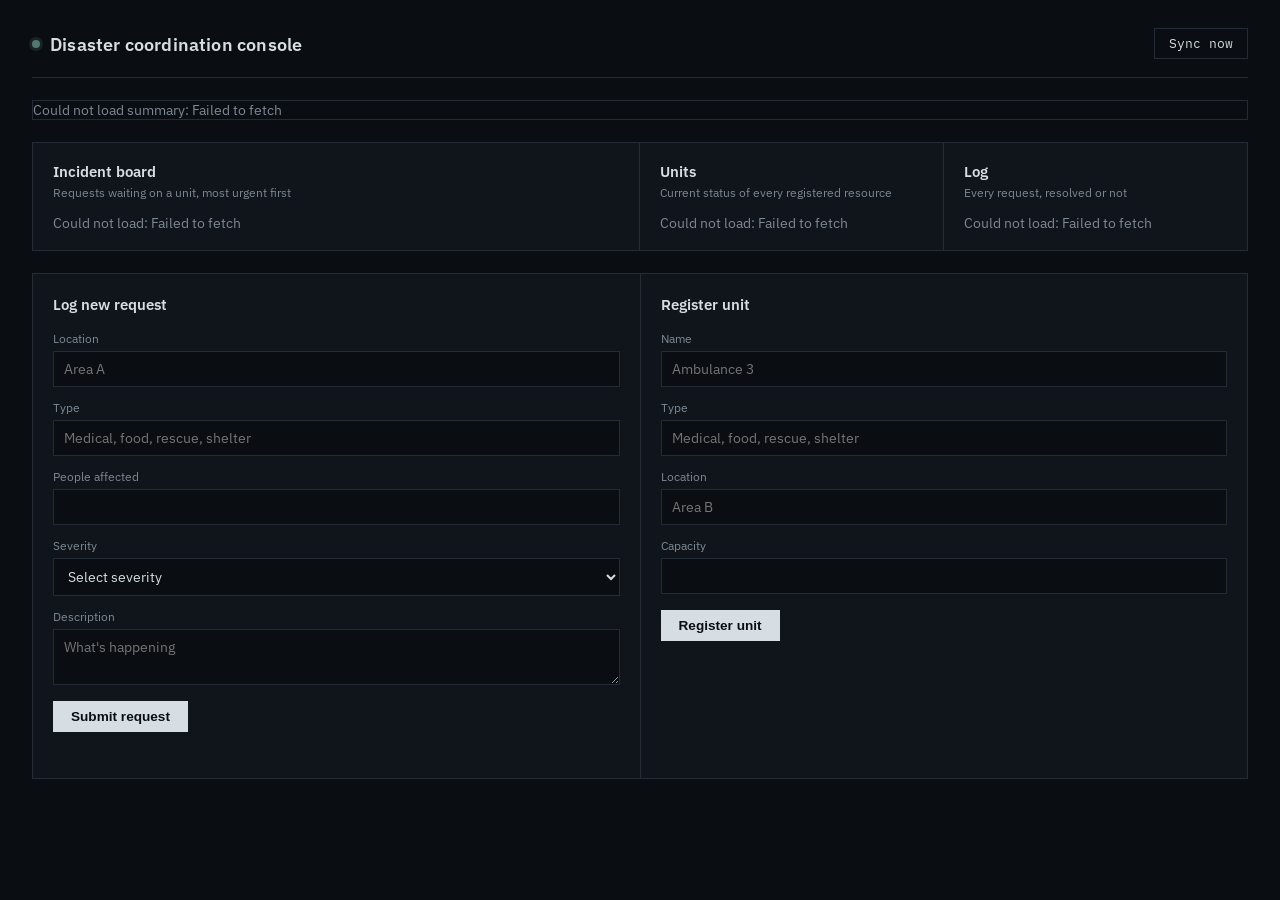
<file: coord-dashboard/frontend/index.html>
<!DOCTYPE html>
<html lang="en">
<head>
    <meta charset="UTF-8">
    <title>Disaster coordination console</title>
    <link rel="preconnect" href="https://fonts.googleapis.com">
    <link href="https://fonts.googleapis.com/css2?family=IBM+Plex+Sans:wght@400;500;600;700&family=IBM+Plex+Mono:wght@400;500;600&display=swap" rel="stylesheet">
    <link rel="stylesheet" href="style.css">
</head>
<body>
    <header class="console-header">
        <div class="header-left">
            <span class="live-dot"></span>
            <h1>Disaster coordination console</h1>
        </div>
        <button id="refreshBtn" class="text-btn">Sync now</button>
    </header>

    <section class="telemetry-strip" id="summaryGrid">
        <!-- Filled in by script.js -->
    </section>

    <main class="board-grid">
        <section class="panel panel-hero">
            <h2>Incident board</h2>
            <p class="panel-sub">Requests waiting on a unit, most urgent first</p>
            <div id="rankedList" class="list-container">
                <p class="empty-state">Loading...</p>
            </div>
        </section>

        <section class="panel">
            <h2>Units</h2>
            <p class="panel-sub">Current status of every registered resource</p>
            <div id="resourcesList" class="list-container">
                <p class="empty-state">Loading...</p>
            </div>
        </section>

        <section class="panel">
            <h2>Log</h2>
            <p class="panel-sub">Every request, resolved or not</p>
            <div id="requestsList" class="list-container">
                <p class="empty-state">Loading...</p>
            </div>
        </section>
    </main>

    <section class="intake-grid">
        <form id="requestForm" class="intake-form">
            <h2>Log new request</h2>
            <label>Location
                <input type="text" name="location" placeholder="Area A" required>
            </label>
            <label>Type
                <input type="text" name="request_type" placeholder="Medical, food, rescue, shelter" required>
            </label>
            <label>People affected
                <input type="number" name="people_affected" min="1" required>
            </label>
            <label>Severity
                <select name="severity" required>
                    <option value="">Select severity</option>
                    <option value="LOW">Low</option>
                    <option value="MEDIUM">Medium</option>
                    <option value="HIGH">High</option>
                    <option value="CRITICAL">Critical</option>
                </select>
            </label>
            <label>Description
                <textarea name="description" placeholder="What's happening"></textarea>
            </label>
            <button type="submit">Submit request</button>
            <p id="requestFormStatus" class="form-status"></p>
        </form>

        <form id="resourceForm" class="intake-form">
            <h2>Register unit</h2>
            <label>Name
                <input type="text" name="name" placeholder="Ambulance 3" required>
            </label>
            <label>Type
                <input type="text" name="resource_type" placeholder="Medical, food, rescue, shelter" required>
            </label>
            <label>Location
                <input type="text" name="location" placeholder="Area B" required>
            </label>
            <label>Capacity
                <input type="number" name="capacity" min="1" required>
            </label>
            <button type="submit">Register unit</button>
            <p id="resourceFormStatus" class="form-status"></p>
        </form>
    </section>

    <script src="script.js"></script>
</body>
</html>
</file>
<file: coord-dashboard/frontend/style.css>
* { box-sizing: border-box; margin: 0; padding: 0; }

:root {
    --bg: #0a0e12;
    --panel: #10151b;
    --line: #232b34;
    --text: #d6dee3;
    --text-dim: #7c8894;
    --critical: #d62828;
    --high: #f77f00;
    --medium: #fcbf49;
    --low: #52796f;
}

body {
    background: var(--bg);
    color: var(--text);
    font-family: "IBM Plex Sans", sans-serif;
    padding: 28px 32px 48px;
}

.mono { font-family: "IBM Plex Mono", monospace; }

.console-header {
    display: flex;
    justify-content: space-between;
    align-items: center;
    padding-bottom: 18px;
    border-bottom: 1px solid var(--line);
    margin-bottom: 22px;
}

.header-left {
    display: flex;
    align-items: center;
    gap: 10px;
}

.live-dot {
    width: 8px;
    height: 8px;
    border-radius: 50%;
    background: var(--low);
    box-shadow: 0 0 0 3px rgba(82, 121, 111, 0.2);
}

h1 {
    font-size: 1.15rem;
    font-weight: 600;
    letter-spacing: 0.01em;
}

.text-btn {
    background: transparent;
    border: 1px solid var(--line);
    color: var(--text);
    font-family: "IBM Plex Mono", monospace;
    font-size: 0.8rem;
    padding: 6px 14px;
    cursor: pointer;
}

.text-btn:hover { border-color: var(--text-dim); }

.telemetry-strip {
    display: flex;
    gap: 0;
    border: 1px solid var(--line);
    margin-bottom: 22px;
}

.summary-card {
    flex: 1;
    padding: 14px 20px;
    border-right: 1px solid var(--line);
}

.summary-card:last-child { border-right: none; }

.summary-card .value {
    font-family: "IBM Plex Mono", monospace;
    font-size: 1.7rem;
    font-weight: 500;
    line-height: 1;
}

.summary-card .label {
    color: var(--text-dim);
    font-size: 0.78rem;
    margin-top: 6px;
}

.board-grid {
    display: grid;
    grid-template-columns: 2fr 1fr 1fr;
    gap: 1px;
    background: var(--line);
    border: 1px solid var(--line);
    margin-bottom: 22px;
}

@media (max-width: 900px) {
    .board-grid { grid-template-columns: 1fr; }
}

.panel {
    background: var(--panel);
    padding: 18px 20px;
}

.panel h2 {
    font-size: 0.95rem;
    font-weight: 600;
}

.panel-sub {
    color: var(--text-dim);
    font-size: 0.78rem;
    margin-top: 3px;
    margin-bottom: 14px;
}

.list-container {
    max-height: 380px;
    overflow-y: auto;
}

.empty-state {
    color: var(--text-dim);
    font-size: 0.85rem;
}

.item-card {
    border-left: 3px solid var(--line);
    padding: 8px 0 8px 12px;
    margin-bottom: 10px;
    font-size: 0.86rem;
}

.item-title {
    display: flex;
    justify-content: space-between;
    align-items: baseline;
    gap: 8px;
    font-weight: 500;
}

.item-meta {
    color: var(--text-dim);
    font-size: 0.78rem;
    margin-top: 3px;
    font-family: "IBM Plex Mono", monospace;
}

.severity-LOW { border-left-color: var(--low); }
.severity-MEDIUM { border-left-color: var(--medium); }
.severity-HIGH { border-left-color: var(--high); }
.severity-CRITICAL { border-left-color: var(--critical); }

.badge {
    font-family: "IBM Plex Mono", monospace;
    font-size: 0.72rem;
    padding: 1px 7px;
    border: 1px solid var(--line);
    white-space: nowrap;
}

.badge-PENDING { color: var(--medium); border-color: var(--medium); }
.badge-ASSIGNED { color: var(--low); border-color: var(--low); }
.badge-RESOLVED { color: var(--text-dim); }

.resolve-btn {
    margin-top: 6px;
    background: transparent;
    border: 1px solid var(--line);
    color: var(--text-dim);
    font-family: "IBM Plex Mono", monospace;
    font-size: 0.72rem;
    padding: 3px 10px;
    cursor: pointer;
}

.resolve-btn:hover { color: var(--text); border-color: var(--text-dim); }

.intake-grid {
    display: grid;
    grid-template-columns: 1fr 1fr;
    gap: 1px;
    background: var(--line);
    border: 1px solid var(--line);
}

@media (max-width: 900px) {
    .intake-grid { grid-template-columns: 1fr; }
}

.intake-form {
    background: var(--panel);
    padding: 20px;
    display: flex;
    flex-direction: column;
    gap: 12px;
}

.intake-form h2 {
    font-size: 0.95rem;
    font-weight: 600;
    margin-bottom: 4px;
}

.intake-form label {
    display: flex;
    flex-direction: column;
    gap: 5px;
    font-size: 0.78rem;
    color: var(--text-dim);
}

input, select, textarea {
    background: var(--bg);
    border: 1px solid var(--line);
    color: var(--text);
    padding: 8px 10px;
    font-size: 0.88rem;
    font-family: inherit;
}

textarea { resize: vertical; min-height: 56px; }

.intake-form button {
    align-self: flex-start;
    background: var(--text);
    color: var(--bg);
    border: none;
    padding: 8px 18px;
    font-size: 0.85rem;
    font-weight: 600;
    cursor: pointer;
    margin-top: 4px;
}

.intake-form button:hover { background: #fff; }

.form-status {
    font-size: 0.8rem;
    min-height: 1.1em;
    font-family: "IBM Plex Mono", monospace;
}

.form-status.success { color: var(--low); }
.form-status.error { color: var(--critical); }
</file>
